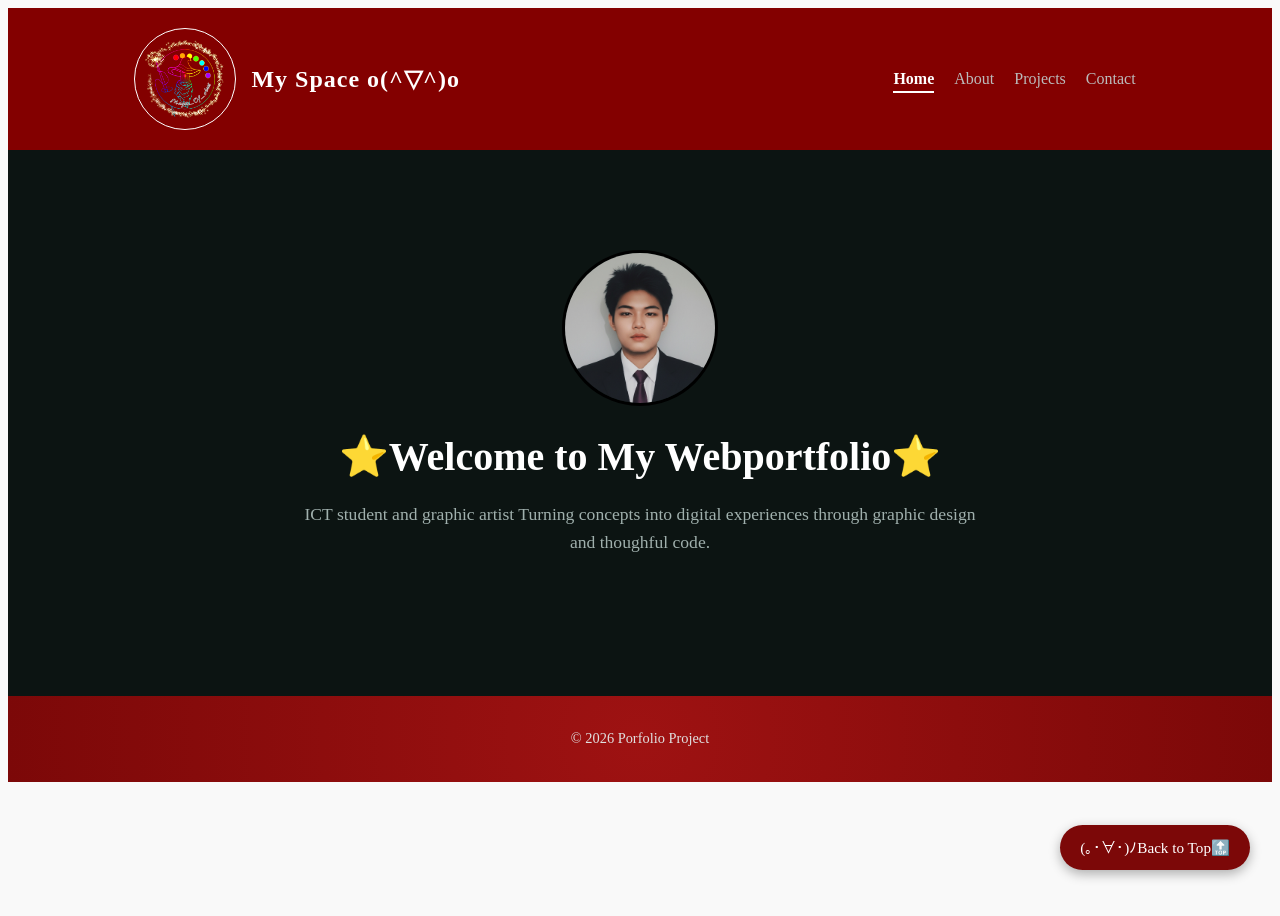
<file: index.html>
<!DOCTYPE html>
<html lang="en">
    <head>
        <meta charset="UTF-8">
        <meta name="viewport" content="width=device-width, initial-scale=1.0">
        <title>Home | My Website</title>
        <link rel="stylesheet" href="css/style1.css">
        <link rel="stylesheet" href="css/animation.css">
    </head>
    <body>

        <nav class="navbar">
            <div class="logo-container"> 
                <img src="images/logo.png" alt="logo" class="nav-logo-img">
            <span class="logo">My Space o(<span class="eye">^</span>▽<span class="eye">^</span>)o</span>
            </div>
            <ul class="nav-links">
                <li><a href="index.html" class="active">Home</a></li>
                <li><a href="pages/about.html">About</a></li>
                <li><a href="pages/projects.html">Projects</a></li>
                <li><a href="pages/contact.html">Contact</a></li>
            </ul>
        </nav>

 <header class="page-header firefly-container">
            <span class="firefly firefly-1"></span>
            <span class="firefly firefly-2"></span>
            <span class="firefly firefly-3"></span>

                <img src="images/profile.jpg" alt="Zyrem James Bitos" class="profile-pic">
                <h1>⭐Welcome to My Webportfolio⭐</h1>
                <p>ICT student and graphic artist Turning concepts into digital experiences through graphic design and thoughful code.</p>
 </header>

<a href="#" class="back-to-top-btn">(｡･∀･)ﾉBack to Top🔝</a>

        <footer>
            <p>&copy; 2026 Porfolio Project</p>
        </footer>

    </body>
</html>
</file>
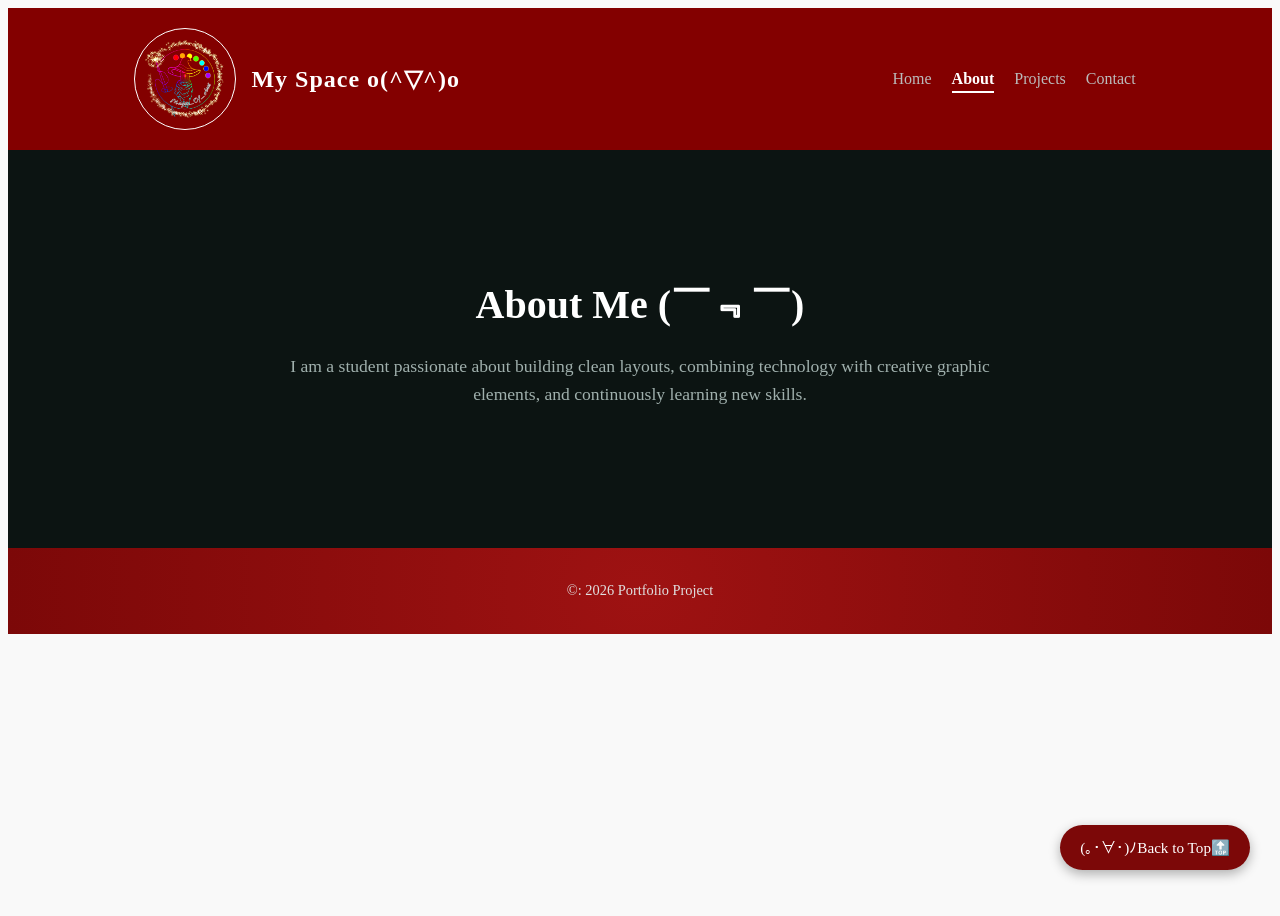
<file: pages/about.html>
<!DOCTYPE html>
<html lang="en">
<head>
    <meta charset="UTF-8">
    <meta name="viewport" content="width=device-width, initial-scale=1.0">
    <title>About Me | My Website</title>
    <link rel="stylesheet" href="../css/style1.css">
    <link rel="stylesheet" href="../css/animation.css"
</head>
<body>

 <nav class="navbar">
            <div class="logo-container">
                <img src="../images/logo.png" alt="logo" class="nav-logo-img">
                <span class="logo">My Space o(<span class="eye">^</span>▽<span class="eye">^</span>)o</span>
            </div>
            <ul class="nav-links">
                <li><a href="../index.html">Home</a></li>
                <li><a href="../pages/about.html" class="active">About</a></li>
                <li><a href="../pages/projects.html">Projects</a></li>
                <li><a href="../pages/contact.html">Contact</a></li>
            </ul>
        </nav>
     
 <header class="page-header firefly-container">
            <span class="firefly firefly-1"></span>
            <span class="firefly firefly-2"></span>
            <span class="firefly firefly-3"></span>

        <h1>About Me (￣﹃￣)</h1>
        <p>I am a student passionate about building clean layouts, combining technology with creative graphic elements, and continuously learning new skills.</p>
 </header>
 
<footer>
    <p>&copy: 2026 Portfolio Project</p>
</footer> 

<a href="#" class="back-to-top-btn">(｡･∀･)ﾉBack to Top🔝</a>
</body>
</html>
</file>
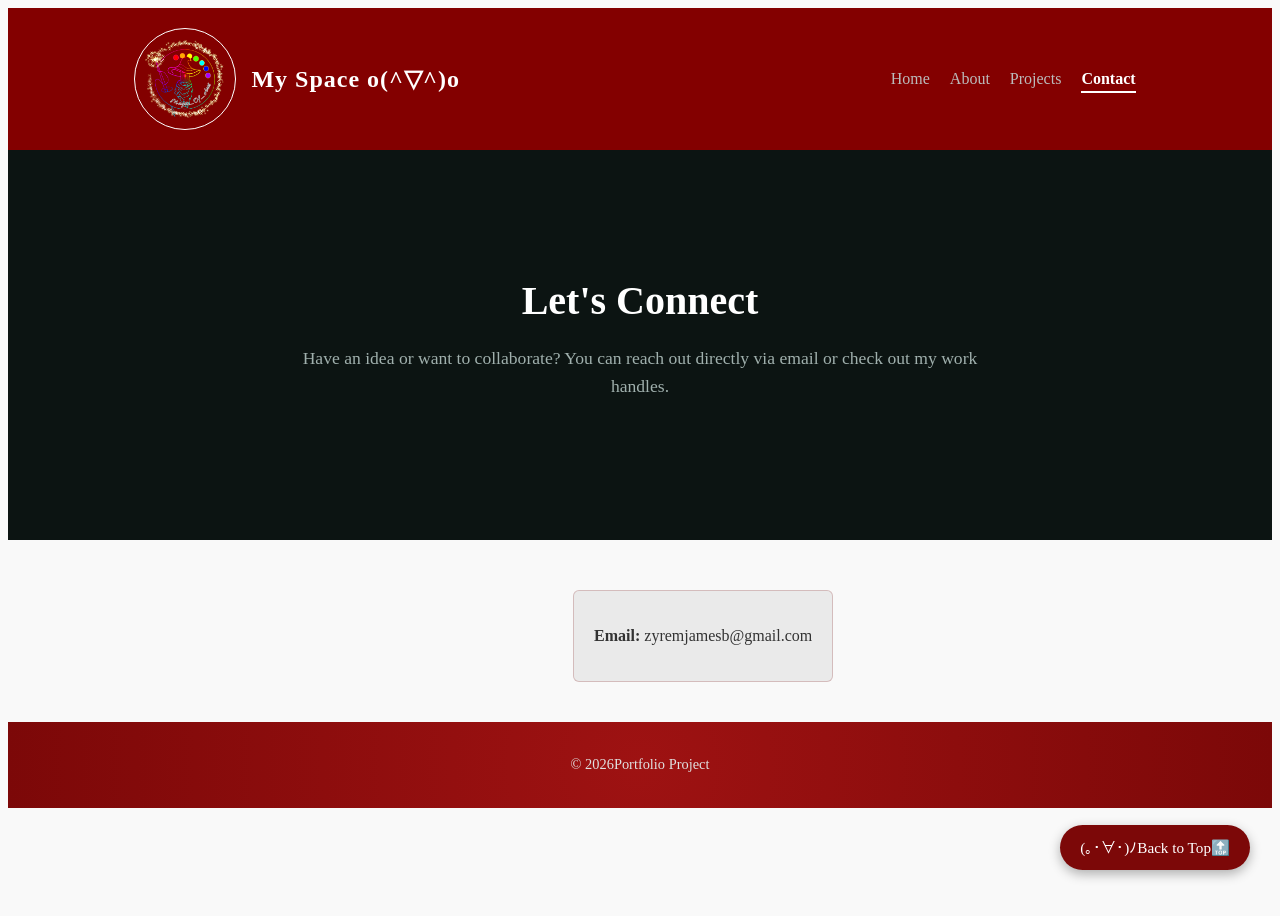
<file: pages/contact.html>
<!DOCTYPE html>
<html lang="en">
<head>
    <meta charset="UTF-8">
    <meta name="viewport" content="width=device-width, initial-scale=1.0">
    <title>Contact | MY Website</title>
    <link rel="stylesheet" href="../css/style1.css">
    <link rel="stylesheet" href="../css/animation.css"
</head>
<body>

   <nav class="navbar">
            <div class="logo-container">
                <img src="../images/logo.png" alt="logo" class="nav-logo-img">
                <span class="logo">My Space o(<span class="eye">^</span>▽<span class="eye">^</span>)o</span>
            </div>
            <ul class="nav-links">
                <li><a href="../index.html">Home</a></li>
                <li><a href="../pages/about.html">About</a></li>
                <li><a href="../pages/projects.html">Projects</a></li>
                <li><a href="../pages/contact.html" class="active">Contact</a></li>
            </ul>
        </nav>
    
         <header class="page-header firefly-container">
            <span class="firefly firefly-1"></span>
            <span class="firefly firefly-2"></span>
            <span class="firefly firefly-3"></span>

                <h1>Let's Connect</h1>
                <p>Have an idea or want to collaborate? You can reach out directly via email or check out my work handles.</p>
         </header>

         <a href="#" class="back-to-top-btn">(｡･∀･)ﾉBack to Top🔝</a>

         <center>
         <main class="content-wrapper">
                <div class="contact-box">
                    <p><strong>Email:</strong> zyremjamesb@gmail.com</p>
                </div>
            </section>
        </main>

        <footer>
            <p>&copy; 2026Portfolio Project</p>
        </footer>

</body>
</html>
</file>
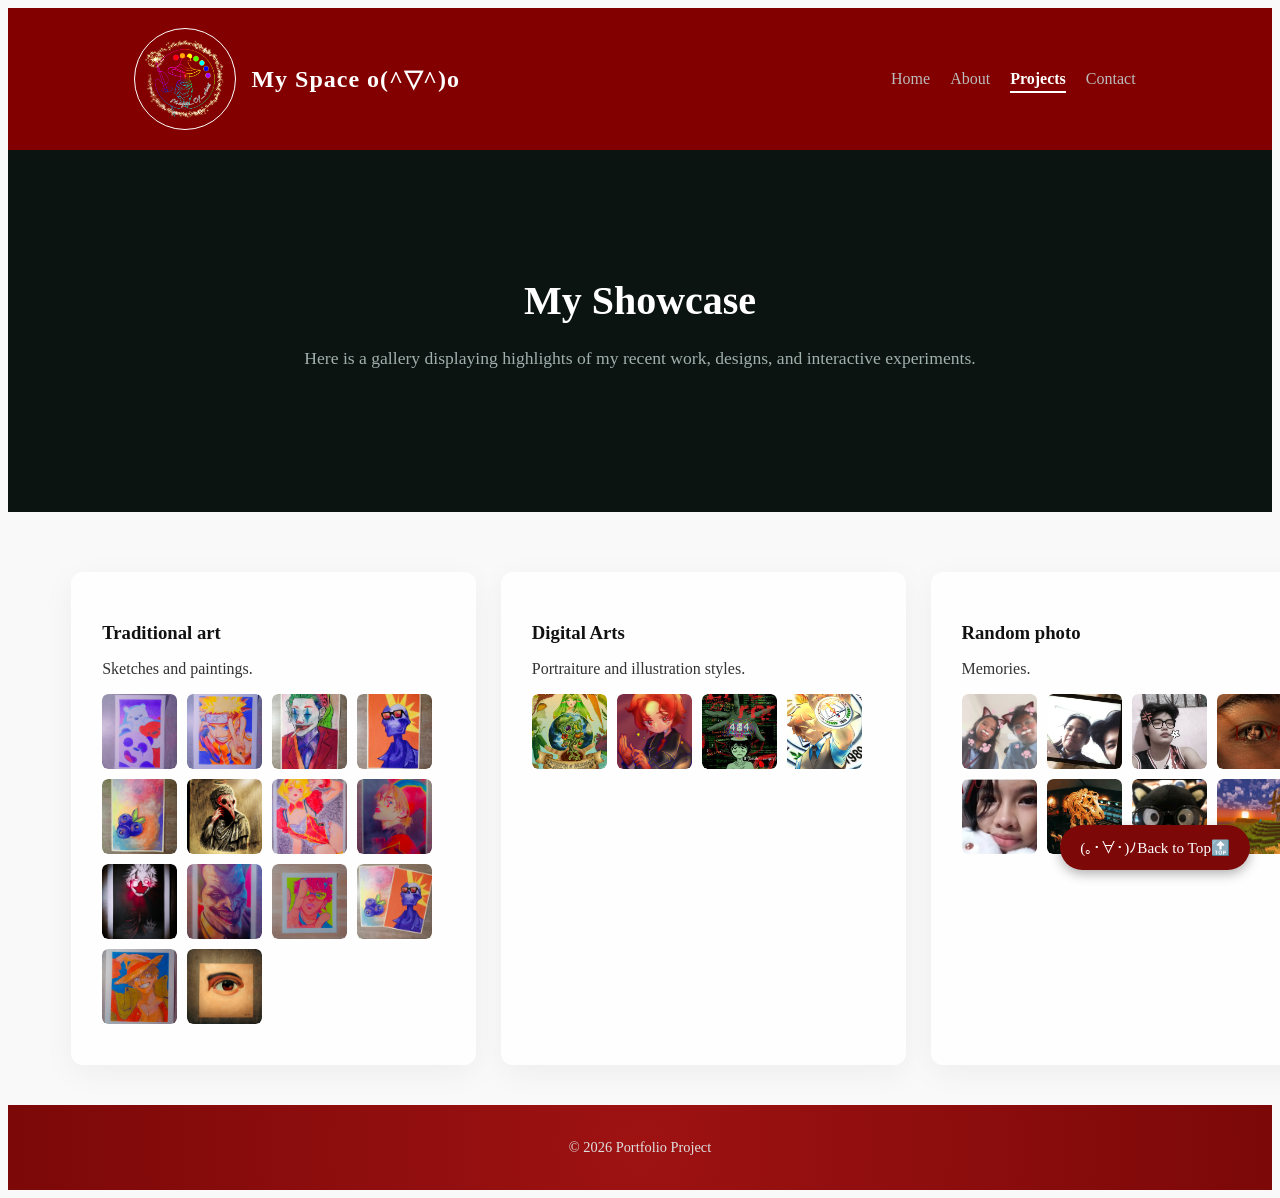
<file: pages/projects.html>
<!DOCTYPE html>
<html lang="en">
<head>
    <meta charset="UTF-8">
    <meta name="viewport" content="width=device-width, initial-scale=1.0">
    <title>Projects | MY Website</title>
    <link rel="stylesheet" href="../css/style1.css">
    <link rel="stylesheet" href="../css/animation.css"
</head>
<body>

    <nav class="navbar">
            <div class="logo-container">
                <img src="../images/logo.png" alt="logo" class="nav-logo-img">
                <span class="logo">My Space o(<span class="eye">^</span>▽<span class="eye">^</span>)o</span>
            </div>
            <ul class="nav-links">
                <li><a href="../index.html">Home</a></li>
                <li><a href="../pages/about.html">About</a></li>
                <li><a href="../pages/projects.html" class="active">Projects</a></li>
                <li><a href="../pages/contact.html">Contact</a></li>
            </ul>
        </nav>

 <header class="page-header firefly-container">
            <span class="firefly firefly-1"></span>
            <span class="firefly firefly-2"></span>
            <span class="firefly firefly-3"></span>

                <h1>My Showcase</h1>
                <p>Here is a gallery displaying highlights of my recent work, designs, and interactive experiments.</p>
 </header>

 <main class="content-wrapper">
                <div class="project-grid">
                <div class="card">
                    <h3>Traditional art</h3>
                    <p>Sketches and paintings.</p>
                    <div class="card-gallery">
                        <a href="#img12"><img src="../images/ta1.jpg" alt="ta1"></a>
                        <a href="#img13"><img src="../images/ta2.jpg" alt="ta2"></a>
                        <a href="#img14"><img src="../images/ta3.jpg" alt="ta3"></a>
                        <a href="#img15"><img src="../images/ta4.jpg" alt="ta4"></a>
                        <a href="#img16"><img src="../images/ta5.jpg" alt="ta5"></a>
                        <a href="#img17"><img src="../images/ta6.jpg" alt="ta6"></a>
                        <a href="#img18"><img src="../images/ta7.jpg" alt="ta7"></a>
                        <a href="#img19"><img src="../images/ta8.jpg" alt="ta8"></a>
                        <a href="#img20"><img src="../images/ta9.jpg" alt="ta9"></a>
                        <a href="#img21"><img src="../images/ta10.jpg" alt="ta10"></a>
                        <a href="#img22"><img src="../images/ta11.jpg" alt="ta11"></a>
                        <a href="#img23"><img src="../images/ta12.jpg" alt="ta12"></a>
                        <a href="#img24"><img src="../images/ta13.jpg" alt="ta13"></a>
                        <a href="#img25"><img src="../images/ta14.jpg" alt="ta14"></a>
                </div>
                </div>

                <div class="card">
                    <h3>Digital Arts</h3>
                    <p>Portraiture and illustration styles.</p>          
<div class="card-gallery">
<a href="#img1"><img src="../images/project1.png" alt="project1"></a>
<a href="#img2"><img src="../images/project2.png" alt="project2"></a>
<a href="#img3"><img src="../images/project3.png" alt="project3"></a>
<a href="#img4"><img src="../images/project4.png" alt="project4"></a>
</div>
                </div>

                <div class="card">
                    <h3>Random photo</h3>
                    <p>Memories.</p>
                    <div class="card-gallery">
                        <a href="#img5"><img src="../images/random1.jpg" alt="random1"></a>
                        <a href="#img6"><img src="../images/random2.jpg" alt="random2"></a>
                        <a href="#img7"><img src="../images/random3.jpg" alt="random3"></a>
                        <a href="#img8"><img src="../images/random4.jpg" alt="random4"></a>
                        <a href="#img9"><img src="../images/random5.png" alt="random5"></a>
                        <a href="#img10"><img src="../images/random6.jpeg" alt="random6"></a>
                        <a href="#img11"><img src="../images/random7.png" alt="random7"></a>
                        <a href="#img26"><img src="../images/random8.jpeg" alt="random8"></a>
                </div>
                </div>

            </section>
        </main>

        <div id="img1" class="modal">
            <a href="#" class="close-btn">&times;</a>
            <img class="modal-content" src="../images/project1.png" alt="project1">
        </div>

        <div id="img2" class="modal">
            <a href="#" class="close-btn">&times;</a>
            <img class="modal-content" src="../images/project2.png" alt="project2">
        </div>

        <div id="img3" class="modal">
            <a href="#" class="close-btn">&times;</a>
            <img class="modal-content" src="../images/project3.png" alt="project3">
        </div>

        <div id="img4" class="modal">
            <a href="#" class="close-btn">&times;</a>
            <img class="modal-content" src="../images/project4.png" alt="project4">
        </div>

        <div id="img5" class="modal">
            <a href="#" class="close-btn">&times;</a>
            <img class="modal-content" src="../images/random1.jpg" alt="random1">
        </div>

        <div id="img6" class="modal">
            <a href="#" class="close-btn">&times;</a>
            <img class="modal-content" src="../images/random2.jpg" alt="random2">
        </div>

        <div id="img7" class="modal">
            <a href="#" class="close-btn">&times;</a>
            <img class="modal-content" src="../images/random3.jpg" alt="random3">
        </div>

        <div id="img8" class="modal">
            <a href="#" class="close-btn">&times;</a>
            <img class="modal-content" src="../images/random4.jpg" alt="random4">
        </div>

        <div id="img9" class="modal">
            <a href="#" class="close-btn">&times;</a>
            <img class="modal-content" src="../images/random5.png" alt="random5">
        </div>

        <div id="img10" class="modal">
            <a href="#" class="close-btn">&times;</a>
            <img class="modal-content" src="../images/random6.jpeg" alt="random6">
        </div>

        <div id="img11" class="modal">
            <a href="#" class="close-btn">&times;</a>
            <img class="modal-content" src="../images/random7.png" alt="random7">
        </div>

         <div id="img12" class="modal">
            <a href="#" class="close-btn">&times;</a>
            <img class="modal-content" src="../images/ta1.jpg" alt="ta1">
        </div>

        <div id="img13" class="modal">
            <a href="#" class="close-btn">&times;</a>
            <img class="modal-content" src="../images/ta2.jpg" alt="ta2">
        </div>

        <div id="img14" class="modal">
            <a href="#" class="close-btn">&times;</a>
            <img class="modal-content" src="../images/ta3.jpg" alt="ta3">
        </div>

        <div id="img15" class="modal">
            <a href="#" class="close-btn">&times;</a>
            <img class="modal-content" src="../images/ta4.jpg" alt="ta4">
        </div>

        <div id="img16" class="modal">
            <a href="#" class="close-btn">&times;</a>
            <img class="modal-content" src="../images/ta5.jpg" alt="ta5">
        </div>

        <div id="img17" class="modal">
            <a href="#" class="close-btn">&times;</a>
            <img class="modal-content" src="../images/ta6.jpg" alt="ta6">
        </div>

        <div id="img18" class="modal">
            <a href="#" class="close-btn">&times;</a>
            <img class="modal-content" src="../images/ta7.jpg" alt="ta7">
        </div>

        <div id="img19" class="modal">
            <a href="#" class="close-btn">&times;</a>
            <img class="modal-content" src="../images/ta8.jpg" alt="ta8">
        </div>

        <div id="img20" class="modal">
            <a href="#" class="close-btn">&times;</a>
            <img class="modal-content" src="../images/ta9.jpg" alt="ta9">
        </div>

        <div id="img21" class="modal">
            <a href="#" class="close-btn">&times;</a>
            <img class="modal-content" src="../images/ta10.jpg" alt="ta10">
        </div>

        <div id="img22" class="modal">
            <a href="#" class="close-btn">&times;</a>
            <img class="modal-content" src="../images/ta11.jpg" alt="ta11">
        </div>

        <div id="img23" class="modal">
            <a href="#" class="close-btn">&times;</a>
            <img class="modal-content" src="../images/ta12.jpg" alt="ta12">
        </div>

        <div id="img24" class="modal">
            <a href="#" class="close-btn">&times;</a>
            <img class="modal-content" src="../images/ta13.jpg" alt="ta13">
        </div>

        <div id="img25" class="modal">
            <a href="#" class="close-btn">&times;</a>
            <img class="modal-content" src="../images/ta14.jpg" alt="ta14">
        </div>

        <div id="img26" class="modal">
            <a href="#" class="close-btn">&times;</a>
            <img class="modal-content" src="../images/random8.jpeg" alt="random8">
        </div>

         <footer>
            <p>&copy; 2026 Portfolio Project</p>
         </footer>

        <a href="#" class="back-to-top-btn">(｡･∀･)ﾉBack to Top🔝</a>
         
</body>
</html>
</file>
<file: css/style1.css>
body {
    background-color: #f9f9f9;
    color: #333;
    display: flex;
    flex-direction: column;
    min-height: 100vh;
}

html {
    scroll-behavior: smooth;
}

.navbar {
    display: flex;
    justify-content: space-between;
    align-items: center;
    padding: 20px 10%;
    background-color: #830000;
    color:#fff;
}

nav a{
 color:#fff;
 margin: 10px;
}

.logo {
    font-size: 1.5rem;
    font-weight: bold;
    letter-spacing: 1px;
    color: #fff;
}

.nav-links {
    display: flex;
    list-style: none;
}

.nav-links {
    margin-left: 25px;
}

.nav-links a {
    color: #bbb;
    text-decoration: none;
    font-size: 1rem;
    transition: color 0.3s ease;
}

.nav-links a:hover {
    color: #fdfdff;
}

.nav-links a.active {
    color: #ffffff;
    font-weight: bold;
    border-bottom: 2px solid #fff;
    padding-bottom: 4px;
}

.content-wrapper {
    flex: 1;
    padding: 40px 5%;
    max-height: 1200px;
    margin: 0 auto;
    width: 100%;
}

.hero {
    text-align: center;
}

.page-header {
    text-align: center;
    position: relative;
    background-color: #0c1412;
    padding: 100px 8%;
    overflow: hidden;
}

.page-header h1 {
    text-align: center;
    font-size: 2.5rem;
    margin-bottom: 20px;
    color: #ffffff;
}

.page-header p {
    font-size: 1.1rem;
    color: #a0b0ad;
    max-width: 700px;
    margin: 0 auto 40px auto;
    line-height: 1.6;
}

.project-grid {
    display: grid;
    grid-template-columns: repeat(auto-fit, minmax(280px, 1fr));
    gap: 25px;
    margin-top: 20px;
}

.card {
    background: rgba(255, 255, 255, 0.75);
    backdrop-filter: blur(10px);
    -webkit-backdrop-filter: blur(10px);
    padding: 30px;
    border-radius: 12px;
    border: 1px solid rgba(255, 255, 255, 0.25);
    box-shadow: 0 8px 32px rgba(0, 0, 0, 0.05);
    text-align: left;
    transition: transform 0.3s ease, box-shadow 0.3s ease, background 0.3s;
}

.card:hover {
    background: rgba(255, 255, 255, 0.95);
    transform: translatey(-5px);
    box-shadow: 0 12px rgba(124, 8, 8, 0.15);
}

.card h3 {
    margin-bottom: 10px;
    color: #111;
}

.contact-box {
    background-color: #eaeaea;
    padding: 20px;
    display: inline-block;
    border-radius: 6px;
    margin-top: 10px;
}

footer {
    text-align: center;
    padding: 20px;
    background: radial-gradient(circle at center, #9e1212 0%, #7c0808 100%);
    background-size: 100% 100%;
    color: #e0e0e0;
    font-size: 0.9rem;
    transition: background-size 0.5s ease;
}

footer:hover {
    background: radial-gradient(circle at center, #c91a1a 0%, #7c0808 70%);
}

.profile-pic {
    width: 150px;
    height: 150px;
    border-radius: 50%;
    object-fit: cover;
    display: block;
    margin: 0 auto 20px auto;
    border: 3px solid #000000;
    box-shadow: 0px 4px 8px rgba(0,0,0,0,0.1);
    
}

.projectpic {
    display: flex;
    flex-direction: row;
    align-items: center;
    justify-content: center;
    gap: 20px;
}

.profilepic img {
    margin-bottom: 100px;
    box-shadow: 5px 5px 10px rgb(87, 41, 41);
    border-radius: 10px;
    max-width: 100%;
    margin-left: 100px;
    overflow: auto;
    object-fit: cover;
}

.logo-container {
    display: flex;
    align-items: center;
    gap: 15px;
}

.nav-logo-img {
    width: 100px;
    height: 100px;
    border-radius: 50%;
    object-fit: cover;
    display: block;
    border: 1.5px solid #ffffff;
    box-shadow: 0px 4px 8px rgba(0, 0, 0, 0, 0.1);
}

.card-gallery {
    display: flex;
    flex-wrap: wrap;
    gap: 10px;
    margin-top: 15px;
    width: 100%;
    overflow: auto;
    padding-bottom: 10px;
    scroll-behavior: smooth;
    scrollbar-width: thin;
    scrollbar-color: #7c0808 rgba(0, 0, 0, 0.05);
}

.card-gallery::-webkit-scrollbar {
    height: 6px;
}

.card-gallery::-webkit-scrollbar-track {
    background: rgba(0, 0, 0, 0.05);
    border-radius: 10px;
}

.card-gallery::-webkit-scrollbar-thumb {
    background: #7c0808;
    border-radius: 10px;
}

.card-gallery::-webkit-scrollbar-thumb:hover {
    background: #ff4d4d;
}

.card-gallery a {
   display: inline-block;
   position: relative;
   overflow: hidden;
   border-radius: 6px;
   flex: 0 0 75px;
   transition: transform 0.2s ease;
   cursor: pointer;
}

.card-gallery a:hover {
    transform: scale(1.08);
    z-index: 2;
}

.card-gallery a {
    transition: transform 0.4s cubic-bezier(0.175, 0.885, 0.32, 1.275);
}

.card-gallery a:hover {
    transform: scale(1.12) rotate(3deg);
}

.card-gallery a:hover img {
    box-shadow: 0 8px 20px rgba(124, 8, 8, 0.35);
}

.card-gallery img {
    width: 75px;
    height: 75px;
    object-fit: cover;
    border-radius: 6px;
    box-shadow: 2px 2px 6px rgba(0, 0, 0, 0.15);
    display: block;
}

.card-gallery {
    cursor: pointer;
}

.modal {
    display: none;
    position: fixed;
    z-index: 1000;
    left: 0;
    top: 0;
    width: 100%;
    height: 100%;
    background-color: rgba(0, 0, 0, 0.911);
    align-items: center;
    justify-content: center;
    text-decoration: none;
}

.modal:target {
    display: flex;
}

.modal-content {
    max-width: 80%;
    max-height: 80%;
    object-fit: contain;
    box-shadow: 0 4px 20px rgba(0,0,0,0.5);
    animation: zoomin 0.25s ease;
}

.close-btn {
    position: absolute;
    top: 30px;
    right: 40px;
    color: #fff;
    font-size: 40px;
    font-weight: bold;
    cursor: pointer;
    text-decoration: none;
    transition: color 0.2s;
}

.close-btn:hover {
    color: #bbb;
}

@keyframes zoomin {
    from {
        transform: scale(0.7);
        opacity: 0;
    }
    to {
        transform: scale(1);
        opacity: 1;
    }
}

@media (max-width: 768px) {
    .navbar {
        flex-direction: column;
        gap: 12px;
        padding: 20px 5%;
        text-align: center;
    }
    
.logo-container {
    flex-direction: column;
    gap: 8px;
}

.nav-logo-img {
    width: 80px;
    height: 80px;
}

    .nav-links {
        margin-left: 0;
        padding-left: 0;
        justify-content: center;
        flex-wrap: wrap;
        gap: 8px 15px;
    }
    
    .nav a {
        margin: 5px;
        font-size: 0.95rem;
    }
    
    .page-header {
        padding: 60px 5%;
    }

    .hero h1, .page-header h1 {
        font-size: 1.8rem;
        line-height: 1.3;
    }
    
    .page-header p {
        font-size: 1rem;
        margin-bottom: 25px;
    }

.profile-pic {
    width: 130px;
    height: 130px;
}

    .project-grid {
        grid-template-columns: 1fr;
        gap: 15px;
    }

    .modal-content {
        max-width: 95%;
        max-height: 75%;
    }

    .close-btn {
        top: 25px;
        right: 25px;
        font-size: 45px;
        width: 50px;
        height: 50px;
        display: flex;
        align-items: center;
        justify-content: center;
        background: rgba(0, 0, 0, 0.5);
        border-radius: 50%;
        line-height: 1;
        z-index: 1001;
    }
    
    .back-to-top-btn {
        bottom: 15px;
        right: 15px;
        height: 40px;
        font-size: 0.85rem;
        padding: 0 15px;
    }
    
}

.project-grid {
    animation: fadeinup 0.8s ease-out forwards;
}

@keyframes fadeinup {
    from {
        opacity: 0;
        transform: translatey(30px);
    }
    to {
        opacity: 1;
        transform: translatey(0);
    }
}

::-webkit-scrollbar {
    width: 20px;
}

::-webkit-scrollbar-track {
    background: #f1f1f1;
}

::-webkit-scrollbar-thumb {
    background: #7c0808;
    border-radius: 10px;
    border: 2px solid #f1f1f1;
}

::-webkit-scrollbar-thumb:hover {
    background: #ff4d4d;
}

.contact-box {
    position: relative;
    border: 1px solid rgba(124, 8, 8, 0.2);
    animation: breathingglow 3s infinite ease-in-out;
}

@keyframes breathingglow {
    0%, 100% {
        box-shadow: 0 4px 10px rgba(124, 8, 8, 0.05);
    }
    50% {
        box-shadow: 0 4px 10px rgba(124, 8, 8, 0.2);
        border-color: rgba(255, 77, 77, 0.5);
    }
}

html, body {
    cursor: url('data:image/svg+xml;utf8,<svg xmlns="http://www.w3.org/2000/svg" width="40" height="40" style="font-size:24px"><text y="24">🖌️</text></svg>'), auto;
}

a:hover, .card-gallery img:hover {
    cursor: url('data:image/svg+xml;utf8,<svg xmlns="http://www.w3.org/2000/svg" width="50" height="50" style="font-size:24px"><text y="24">🎨</text></svg>'), pointer;
}

.card-gallery a{
    position: relative;
    overflow: hidden;
    border-radius: 6px;
}

.card-gallery a::before {
    content: '';
    position: absolute;
    top: 0;
    left: -75%;
    width: 50%;
    height: 100%;
    background: linear-gradient(
        to right,
        rgba(0, 0, 0, 0) 0%,
        rgba(179, 35, 35, 0.644) 50%,
        rgba(0, 0, 0, 0) 100%
    );
}

.card-gallery a:hover::before {
    animation: shinesweep 0.85s ease-out;
}

@keyframes shinesweep {
    100% {
        left: 125%;
    }
}

.logo-container {
    cursor: pointer;
}

.nav-logo-img {
    transition: transform 0.6s cubic-bezier(0.4, 0, 0.2, 1);
}

.logo-container:hover .nav-logo-img {
    transform: rotate(360deg);
}

.logo {
    transition: transform 0.3s ease;
}

.logo-container:hover .logo {
    transform: translate(-3px);
}

.btn-pulse {
    display: inline-block;
    padding: 10px 20px;
    background-color: #7c0808;
    color: #fff;
    text-decoration: none;
    border-radius: 20px;
    font-weight: bold;
    box-shadow: 0 0 0 0 rgba(124, 8, 8, 0.7);
    transition: background-color 0.3s ease;
    animation: buttonpulse 2s infinite;
}

.btn-pulse:hover {
    background-color: #ff4d4d;
}

@keyframes buttonpulse {
    0% {
        transform: scale(0.95);
        box-shadow: 0 0 0 0 rgba(124, 8, 8, 0.7);
    }
    70% {
        transform: scale(1);
        box-shadow: 0 0 0 10px rgb(124, 8, 8, 0);
    }
    100% {
        transform: scale(0.95);
        box-shadow: 0 0 0 0 rgba(124, 8, 8, 0);
    }
}

.card {
    position: relative;
}

.card::before {
    content: '';
    position: absolute;
    top: 0;
    left: 0;
    width: 100%;
}

.back-to-top-btn {
    position: fixed;
    bottom: 30px;
    right: 30px;
    width: auto;
    height: 45px;
    padding: 0 20px;
    background-color: #7c0808;
    color: #fff;
    text-decoration: none;
    border-radius: 25px;
    font-size: 0.95rem;
    font-weight: 500;
    display: flex;
    align-items: center;
    justify-content: center;
    box-shadow: 0 4px 12px rgba(0, 0, 0, 0.3);
    z-index: 9999;
    transition: background-color 0.3s ease, transform 0.3s ease;
}

.back-to-top-btn:hover {
    background-color: #ffeb3b;
    color: #111;
    transform: scale(1.1);
}

.back-to-top-btn.show {
    opacity: 1;
    pointer-events: auto;
    transform: translateY(0);
}
</file>
<file: css/animation.css>
.navbar,
.page-header h1,
.page-header p,
.card {
    opacity: 0;
    animation-fill-mode: forwards;
}

.navbar {
    animation: slidedown 0.8s cubic-bezier(0.25, 1, 0.5, 1) forwards;
    animation-delay: 0.1s;
}

.page-header h1{
    animation: fadeinup 0.8s cubic-bezier(0.25, 1, 0.5, 1) forwards;
    animation-delay: 0.4s;
}

.page-header P {
    animation: fadeinup 0.8s cubic-bezier(0.25, 1, 0.5, 1) forwards;
    animation-delay: 0.6s;
}

.card:nth-child(1) {
    animation: fadeinup 0.8s cubic-bezier(0.25, 1, 0.5, 1) forwards;
    animation-delay: 0.8s;
}

.card:nth-child(2) {
    animation: fadeinup 0.8s cubic-bezier(0.25, 1, 0.5, 1) forwards;
    animation-delay: 1.0s;
}

.card:nth-child(3) {
    animation: fadeinup 0.8s cubic-bezier(0.25, 1, 0.5, 1) forwards;
    animation-delay: 1.2s;
}

@keyframes slidedown {
    from {
        opacity: 0;
        transform: translateY(-20px);
    }
    to {
        opacity: 1;
        transform: translateY(0);
    }
}

@keyframes fadeinup {
    from {
        opacity: 0;
        transform: translateY(30px);
    }
    to {
        opacity: 1;
        transform: translateY(0);
    }
}

.logo .eye {
    display: inline-block;
    transform-origin: center;
    animation: constantblink 3s infinite;
}

@keyframes constantblink {
    0%, 96%, 100% {
        transform: scaleY(1);
    }
    98% {
        transform: scaleY(0.1);
    }
}

.firefly-container {
    position: relative;
    overflow: hidden;
}

.firefly {
    position: absolute;
    width: 6px;
    height: 6px;
    background: #ffeb3b;
    border-radius: 50%;
    box-shadow: 0 0 10px #ffeb3b, 0 0 20px #ffeb3b;
    opacity: 0;
    pointer-events: none;
    z-index: 1;
}

.firefly-1 {
    top: 80%;
    left: 10%;
    animation: driftone 12s infinite ease-in-out;
}

.firefly-2 {
    top: 60%;
    left: 80%;
    animation: drifttwo 15s infinite ease-in-out;
    animation-delay: 2s;
}

.firefly-3 {
    top: 40%;
    left: 45%;
    animation: driftthree 10s infinite ease-in-out;
    animation-delay: 5s;
}

@keyframes driftone {
    0%, 100% { transform: translateY(0) translateX(0); opacity: 0; }
    50% { transform: translateY(-80px) translateX(30px); opacity: 0.8; }
}

@keyframes drifttwo {
    0%, 100% { transform: translateY(0) translateX(0); opacity: 0; }
    50% { transform: translateY(-120px) translateX(-50px); opacity: 0.7; }
}

@keyframes driftthree {
    0%, 100% { transform: translateY(0) translateX(0); opacity: 0; }
    50% { transform: translateY(-60px) translateX(40px); opacity: 0.9; }
}

.nav-links a {
    position: relative;
    text-decoration: none;
}

.nav-links a::after {
    content: '';
    position: absolute;
    bottom: -5px;
    left: 0;
    width: 0;
    height: 2px;
    background: linear-gradient(to right, #7c0808, #fbff00);
    transition: width 0.4s cubic-bezier(0.25, 1, 0.5, 1);
}

.nav-links a::before {
    content: '🌟';
    position: absolute;
    bottom: -12px;
    right: -15px;
    font-size: 10px;
    transform: scale(0) rotate(-45deg);
    transition: transform 0.4s cubic-bezier(0.175, 0.885, 0.32, 1.275);
    transition-delay: 0.2s;
}

.nav-links a:hover::after {
    width: 100%;
}

.nav-links a:hover::before {
    transform: scale(1) rotate(0deg);
}

.page-header h1,
.page-header p {
    position: relative;
    z-index: 2;
}
</file>
